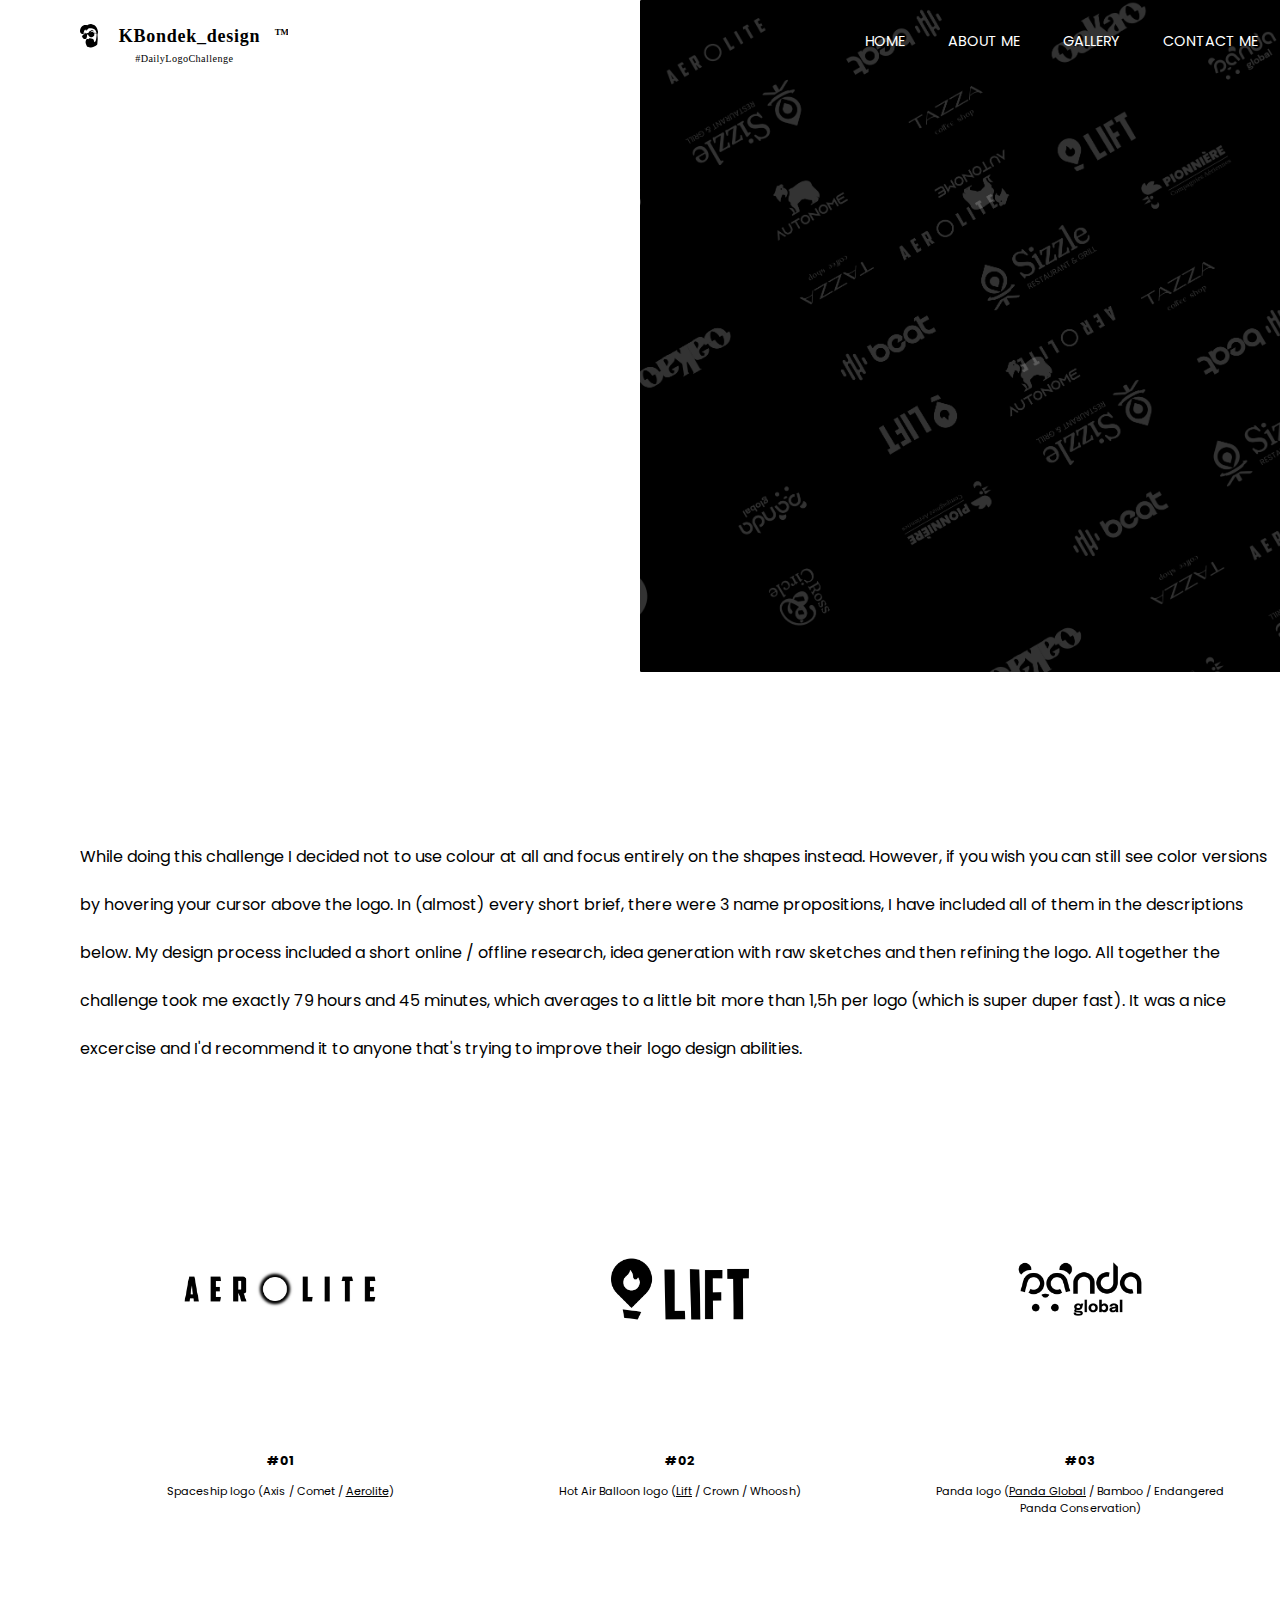
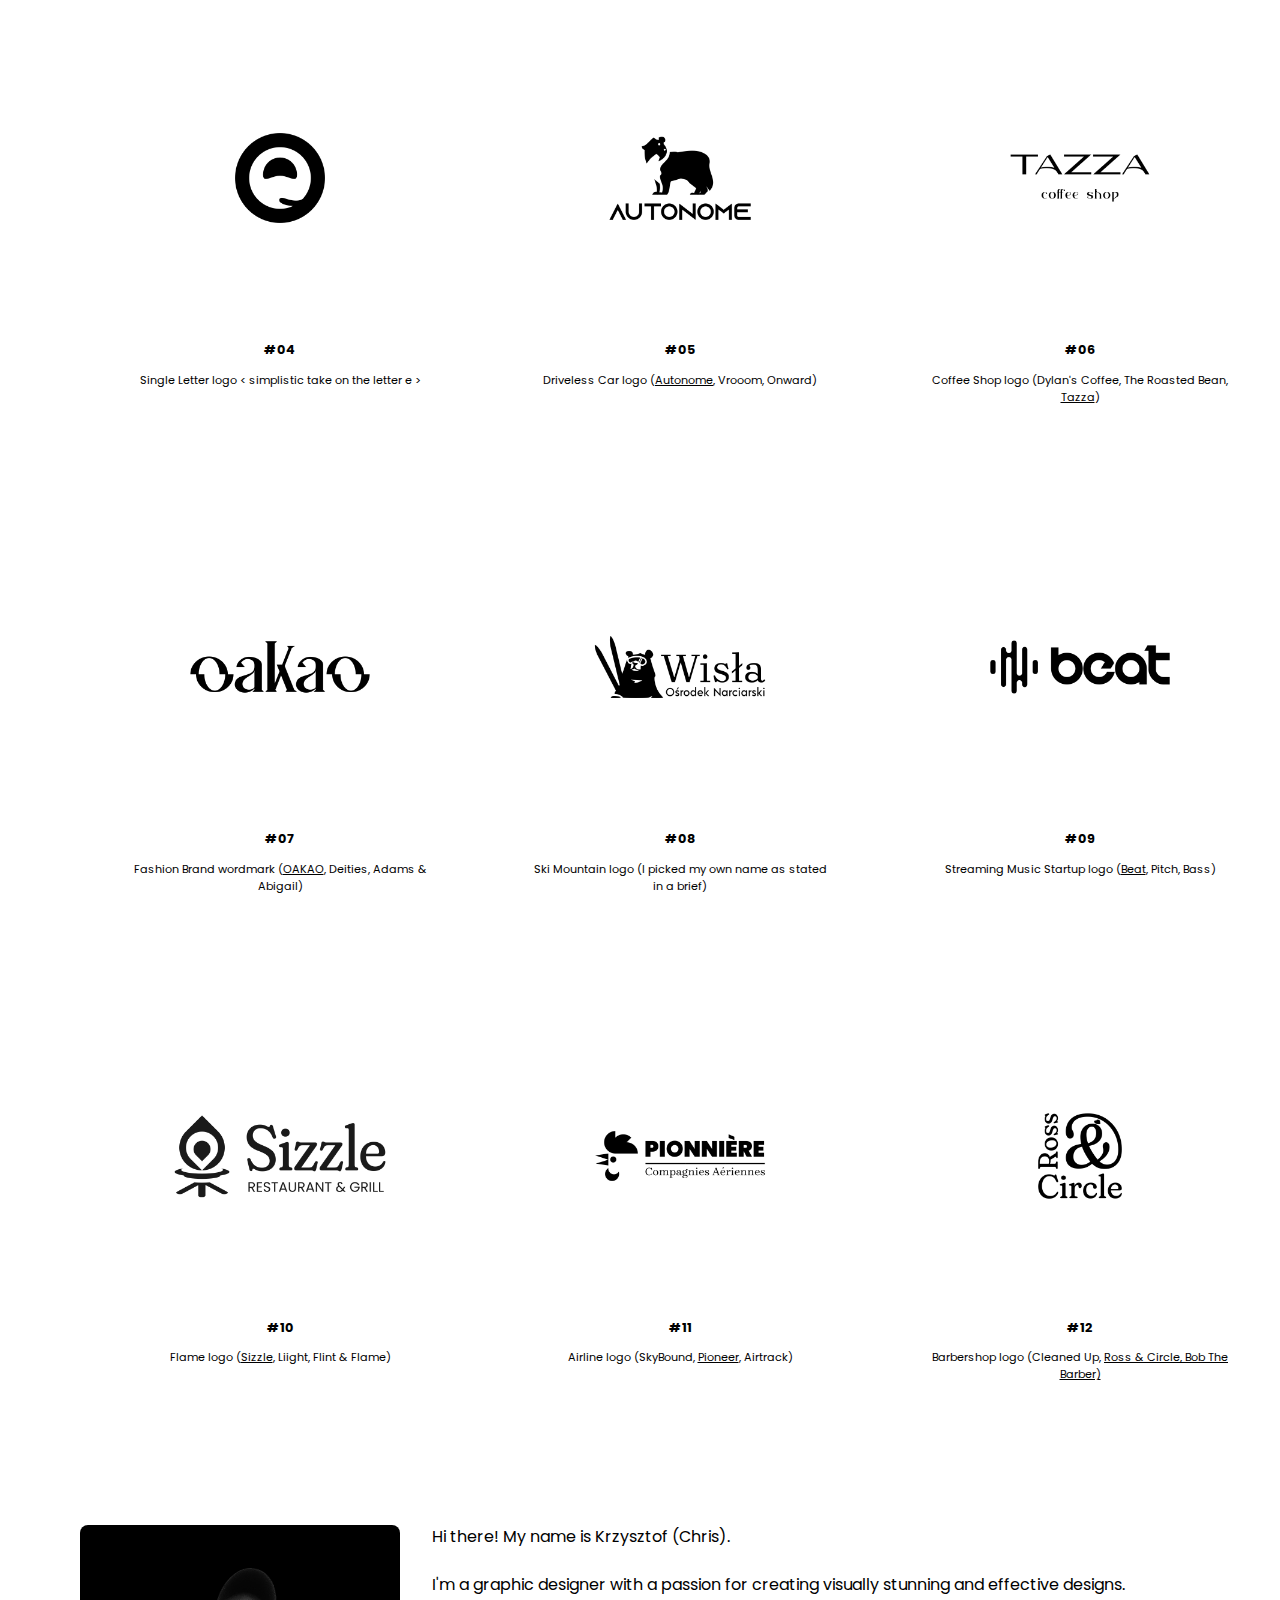
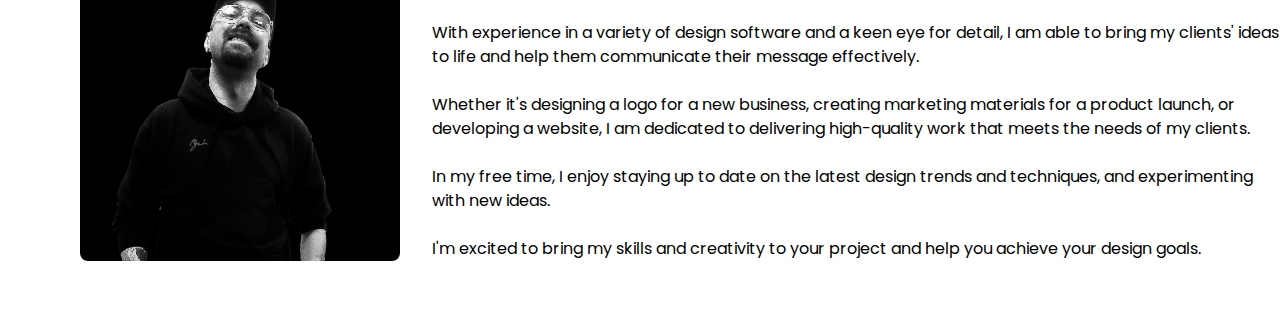
<file: index.html>
<!DOCTYPE html>
<html lang="en">
<head>
    <meta charset="UTF-8">
    <meta http-equiv="X-UA-Compatible" content="IE=edge">
    <meta name="viewport" content="width=device-width, initial-scale=1.0">
    <title>#DailyLogoChallenge by KBondek</title>
    <link rel="preconnect" href="https://fonts.googleapis.com">
<link rel="preconnect" href="https://fonts.gstatic.com" crossorigin>
<link href="https://fonts.googleapis.com/css2?family=Poppins:wght@300;700&display=swap" rel="stylesheet">
    <link rel="stylesheet" href="css/main.css">
</head>
<body>
    <div class="hero-img"></div>
    <div class="wrapper">
        <header>
            <a href="index.html" class="logo"><img src="./assets/main/logo_white.svg" alt="KBondek Logo"></a>
            <a href="index.html" class="logo_black"><img src="./assets/main/logo_black.svg" alt="KBondek Logo"></a>
        
            <nav>
            <svg class="close" viewBox="0 0 33 33" fill="none" xmlns="http://www.w3.org/2000/svg">
                    <path d="M16.5 0.25C13.2861 0.25 10.1443 1.20305 7.47199 2.98862C4.79969 4.77419 2.71689 7.31209 1.48697 10.2814C0.257041 13.2507 -0.0647633 16.518 0.562247 19.6702C1.18926 22.8224 2.73692 25.7179 5.00952 27.9905C7.28213 30.2631 10.1776 31.8108 13.3298 32.4378C16.482 33.0648 19.7493 32.743 22.7186 31.513C25.6879 30.2831 28.2258 28.2003 30.0114 25.528C31.797 22.8557 32.75 19.7139 32.75 16.5C32.75 14.366 32.3297 12.2529 31.5131 10.2814C30.6964 8.30985 29.4994 6.51847 27.9905 5.00952C26.4815 3.50056 24.6902 2.3036 22.7186 1.48696C20.7471 0.670319 18.634 0.25 16.5 0.25ZM20.9038 18.5963C21.0561 18.7473 21.177 18.927 21.2595 19.1251C21.342 19.3231 21.3844 19.5355 21.3844 19.75C21.3844 19.9645 21.342 20.1769 21.2595 20.3749C21.177 20.573 21.0561 20.7527 20.9038 20.9038C20.7527 21.0561 20.573 21.177 20.3749 21.2594C20.1769 21.3419 19.9645 21.3844 19.75 21.3844C19.5355 21.3844 19.3231 21.3419 19.1251 21.2594C18.927 21.177 18.7473 21.0561 18.5963 20.9038L16.5 18.7913L14.4038 20.9038C14.2527 21.0561 14.073 21.177 13.8749 21.2594C13.6769 21.3419 13.4645 21.3844 13.25 21.3844C13.0355 21.3844 12.8231 21.3419 12.6251 21.2594C12.427 21.177 12.2473 21.0561 12.0963 20.9038C11.9439 20.7527 11.8231 20.573 11.7406 20.3749C11.6581 20.1769 11.6156 19.9645 11.6156 19.75C11.6156 19.5355 11.6581 19.3231 11.7406 19.1251C11.8231 18.927 11.9439 18.7473 12.0963 18.5963L14.2088 16.5L12.0963 14.4038C11.7903 14.0978 11.6184 13.6827 11.6184 13.25C11.6184 12.8173 11.7903 12.4022 12.0963 12.0963C12.4023 11.7903 12.8173 11.6184 13.25 11.6184C13.6827 11.6184 14.0978 11.7903 14.4038 12.0963L16.5 14.2088L18.5963 12.0963C18.9023 11.7903 19.3173 11.6184 19.75 11.6184C20.1827 11.6184 20.5978 11.7903 20.9038 12.0963C21.2098 12.4022 21.3817 12.8173 21.3817 13.25C21.3817 13.6827 21.2098 14.0978 20.9038 14.4038L18.7913 16.5L20.9038 18.5963Z" fill="black"/>
            </svg>

            <ul>
                <li><a href="index.html">Home</a></li>
                <li><a href="#about">About me</a></li>
                <li><a href="#gallery">Gallery</a></li>
                <li><a href="contact.html">Contact me</a></li>
            </ul>                
            </nav>

            <svg class="menu" viewBox="0 0 48 32" fill="none" xmlns="http://www.w3.org/2000/svg">
                <path d="M24 32H0V26.6667H24V32ZM48 18.6667H0V13.3333H48V18.6667ZM48 5.33333H24V0H48V5.33333Z" fill="white"/>
                </svg>
        </header>
        
        <section class="hero">
            <h1>My approach to Daily Logo Challenge</h1>

            <p class="subhead">Here you go – my approach to <strong>#DailyLogoChallenge</strong> in 2022.<br>Enjoy.</p>
        


            <svg class="down-arrow" viewBox="0 0 16 132" fill="none" xmlns="http://www.w3.org/2000/svg">
                <path d="M7.29289 131.707C7.68341 132.098 8.31658 132.098 8.7071 131.707L15.0711 125.343C15.4616 124.953 15.4616 124.319 15.0711 123.929C14.6805 123.538 14.0474 123.538 13.6568 123.929L7.99999 129.586L2.34314 123.929C1.95262 123.538 1.31945 123.538 0.928927 123.929C0.538402 124.319 0.538402 124.953 0.928927 125.343L7.29289 131.707ZM7 -4.37114e-08L6.99999 131L8.99999 131L9 4.37114e-08L7 -4.37114e-08Z" fill="black"/>
            </svg>
        </section>

        <section class="short-explanation">
            <p>While doing this challenge I decided not to use colour at all and focus entirely on the shapes instead. However, if you wish you can still see color versions by hovering your cursor above the logo. In (almost) every short brief, there were 3 name propositions, I have included all of them in the descriptions below. My design process included a short online / offline research, idea generation with raw sketches and then refining the logo. All together the challenge took me exactly 79 hours and 45 minutes, which averages to a little bit more than 1,5h per logo (which is super duper fast). It was a nice excercise and I'd recommend it to anyone that's trying to improve their logo design abilities.</p>
        </section>

        <section id="gallery" class="logos">

            <div class="feature">
                <div class="picture">
                    <img src="./assets/daily/001.png">
                    <img src="./assets/daily/001_color.png" class="img-top">
                    <p class="title">#01</p>
                    <a href="./assets/daily/001_color.png" target=_blank><p class="desc">Spaceship logo (Axis / Comet / <u>Aerolite</u>)</p></a></div>
                <div class="picture">
                    <img src="./assets/daily/002.png">
                    <img src="./assets/daily/002_color.png" class="img-top">
                    <p class="title">#02</p>
                    <a href=".assets/daily/002_color.png" target=_blank><p class="desc">Hot Air Balloon logo (<u>Lift</u> / Crown / Whoosh)</p></a></div>
                <div class="picture">
                    <img src="./assets/daily/003.png">
                    <img src="./assets/daily/003_color.png" class="img-top">
                    <p class="title">#03</p>
                    <a href="./assets/daily/003_color.png" target=_blank><p class="desc">Panda logo (<u>Panda Global</u> / Bamboo / Endangered Panda Conservation)</p></a></div>
            </div>

            <div class="feature">
                <div class="picture">
                    <img src="./assets/daily/004.png">
                    <img src="./assets/daily/004_color.png" class="img-top">
                    <p class="title">#04</p>
                    <a href="./assets/daily/004_color.png" target=_blank><p class="desc">Single Letter logo < simplistic take on the letter e ></p></a></div>
                <div class="picture">
                    <img src="./assets/daily/005.png">
                    <img src="./assets/daily/005_color.png" class="img-top">
                    <p class="title">#05</p>
                    <a href="./assets/daily/005_color.png" target=_blank><p class="desc">Driveless Car logo (<u>Autonome</u>, Vrooom, Onward)</p></a></div>
                <div class="picture">
                    <img src="./assets/daily/006.png">
                    <img src="./assets/daily/006_color.png" class="img-top">
                    <p class="title">#06</p>
                    <a href="./assets/daily/006_color.png" target=_blank><p class="desc">Coffee Shop logo (Dylan's Coffee, The Roasted Bean, <u>Tazza</u>)</p></a></div>
            </div>

            <div class="feature">
                <div class="picture">
                    <img src="./assets/daily/007.png">
                    <img src="./assets/daily/007_color.png" class="img-top">
                    <p class="title">#07</p>
                    <a href="./assets/daily/007_color.png" target=_blank><p class="desc">Fashion Brand wordmark (<u>OAKAO</u>, Deities, Adams & Abigail)</p></a></div>
                <div class="picture">
                    <img src="./assets/daily/008.png">
                    <img src="./assets/daily/008_color.png" class="img-top">
                    <p class="title">#08</p>
                    <a href="./assets/daily/008_color.png" target=_blank><p class="desc">Ski Mountain logo (I picked my own name as stated in a brief)</p></a></div>
                <div class="picture">
                    <img src="./assets/daily/009.png">
                    <img src="./assets/daily/009_color.png" class="img-top">
                    <p class="title">#09</p>
                    <a href="./assets/daily/009_color.png" target=_blank><p class="desc">Streaming Music Startup logo (<u>Beat</u>, Pitch, Bass)</p></a></div>
            </div>

            <div class="feature">
                <div class="picture">
                    <img src="./assets/daily/010.png">
                    <img src="./assets/daily/010_color.png" class="img-top">
                    <p class="title">#10</p>
                    <a href="./assets/daily/010_color.png" target=_blank><p class="desc">Flame logo (<u>Sizzle</u>, Liight, Flint & Flame)</p></a></div>
                <div class="picture">
                    <img src="./assets/daily/011.png">
                    <img src="./assets/daily/011_color.png" class="img-top">
                    <p class="title">#11</p>
                    <a href="./assets/daily/011_color.png" target=_blank><p class="desc">Airline logo (SkyBound, <u>Pioneer</u>, Airtrack)</p></a></div>
                <div class="picture">
                    <img src="./assets/daily/012.png">
                    <img src="./assets/daily/012_color.png" class="img-top">
                    <p class="title">#12</p>
                    <a href="./assets/daily/012_color.png" target=_blank><p class="desc">Barbershop logo (Cleaned Up, <u>Ross & Circle, Bob The Barber)</u></p></a></div>
            </div>
        </section>

        <section class="about-me" id="about">

            <div class="photo"><img src="./assets/main/kb_main.png"></div>
            <div class="about"><p>Hi there! My name is Krzysztof (Chris).
                <br><br>I'm a graphic designer with a passion for creating visually stunning and effective designs.
                <br><br>With experience in a variety of design software and a keen eye for detail, I am able to bring my clients' ideas to life and help them communicate their message effectively.
                <br><br>Whether it's designing a logo for a new business, creating marketing materials for a product launch, or developing a website, I am dedicated to delivering high-quality work that meets the needs of my clients.
                <br><br>In my free time, I enjoy staying up to date on the latest design trends and techniques, and experimenting with new ideas.
                <br><br>I'm excited to bring my skills and creativity to your project and help you achieve your design goals.</p></div>

        </section>
    </div>

    <script>
        const menu = document.querySelector('.menu')
            const close = document.querySelector('.close')
            const nav = document.querySelector('nav')

            menu.addEventListener('click', () => {
                nav.classList.add('open-nav')
            })

            close.addEventListener('click', () => {
                nav.classList.remove('open-nav')
            })
    </script>
</body>
</html>
</file>
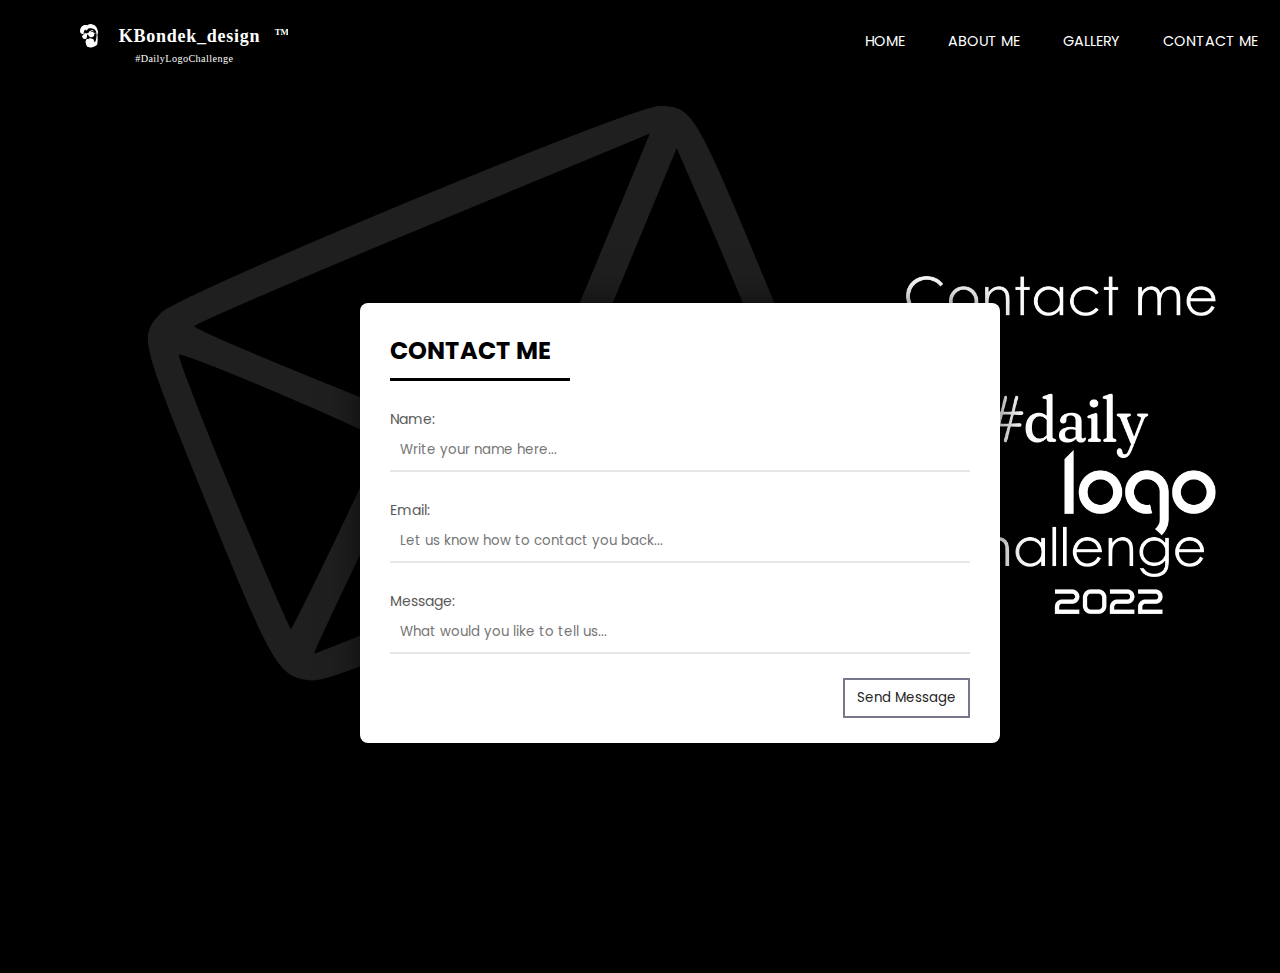
<file: contact.html>
<!DOCTYPE html>
<html lang="en">
<head>
    <meta charset="UTF-8">
    <meta http-equiv="X-UA-Compatible" content="IE=edge">
    <meta name="viewport" content="width=device-width, initial-scale=1.0">
    <title>Contact Form</title>
    <link rel="preconnect" href="https://fonts.googleapis.com">
<link rel="preconnect" href="https://fonts.gstatic.com" crossorigin>
<link href="https://fonts.googleapis.com/css2?family=Poppins:wght@300;700&display=swap" rel="stylesheet">
    <link rel="stylesheet" href="css/main.css">
    <link rel="stylesheet" href="css/contact.css">
</head>
<body>
    <div class="contact-img"></div>
    <div class="wrapper">
        <header>
            <a href="index.html" class="logo"><img src="./assets/main/logo_white.svg" alt="KBondek Logo"></a>
            <a href="index.html" class="logo_black"><img src="./assets/main/logo_white.svg" alt="KBondek Logo"></a>
        
            <nav>
            <svg class="close" viewBox="0 0 33 33" fill="none" xmlns="http://www.w3.org/2000/svg">
                    <path d="M16.5 0.25C13.2861 0.25 10.1443 1.20305 7.47199 2.98862C4.79969 4.77419 2.71689 7.31209 1.48697 10.2814C0.257041 13.2507 -0.0647633 16.518 0.562247 19.6702C1.18926 22.8224 2.73692 25.7179 5.00952 27.9905C7.28213 30.2631 10.1776 31.8108 13.3298 32.4378C16.482 33.0648 19.7493 32.743 22.7186 31.513C25.6879 30.2831 28.2258 28.2003 30.0114 25.528C31.797 22.8557 32.75 19.7139 32.75 16.5C32.75 14.366 32.3297 12.2529 31.5131 10.2814C30.6964 8.30985 29.4994 6.51847 27.9905 5.00952C26.4815 3.50056 24.6902 2.3036 22.7186 1.48696C20.7471 0.670319 18.634 0.25 16.5 0.25ZM20.9038 18.5963C21.0561 18.7473 21.177 18.927 21.2595 19.1251C21.342 19.3231 21.3844 19.5355 21.3844 19.75C21.3844 19.9645 21.342 20.1769 21.2595 20.3749C21.177 20.573 21.0561 20.7527 20.9038 20.9038C20.7527 21.0561 20.573 21.177 20.3749 21.2594C20.1769 21.3419 19.9645 21.3844 19.75 21.3844C19.5355 21.3844 19.3231 21.3419 19.1251 21.2594C18.927 21.177 18.7473 21.0561 18.5963 20.9038L16.5 18.7913L14.4038 20.9038C14.2527 21.0561 14.073 21.177 13.8749 21.2594C13.6769 21.3419 13.4645 21.3844 13.25 21.3844C13.0355 21.3844 12.8231 21.3419 12.6251 21.2594C12.427 21.177 12.2473 21.0561 12.0963 20.9038C11.9439 20.7527 11.8231 20.573 11.7406 20.3749C11.6581 20.1769 11.6156 19.9645 11.6156 19.75C11.6156 19.5355 11.6581 19.3231 11.7406 19.1251C11.8231 18.927 11.9439 18.7473 12.0963 18.5963L14.2088 16.5L12.0963 14.4038C11.7903 14.0978 11.6184 13.6827 11.6184 13.25C11.6184 12.8173 11.7903 12.4022 12.0963 12.0963C12.4023 11.7903 12.8173 11.6184 13.25 11.6184C13.6827 11.6184 14.0978 11.7903 14.4038 12.0963L16.5 14.2088L18.5963 12.0963C18.9023 11.7903 19.3173 11.6184 19.75 11.6184C20.1827 11.6184 20.5978 11.7903 20.9038 12.0963C21.2098 12.4022 21.3817 12.8173 21.3817 13.25C21.3817 13.6827 21.2098 14.0978 20.9038 14.4038L18.7913 16.5L20.9038 18.5963Z" fill="black"/>
            </svg>

            <ul>
                <li><a href="index.html">Home</a></li>
                <li><a href="index.html">About me</a></li>
                <li><a href="index.html">Gallery</a></li>
                <li><a href="contact.html">Contact me</a></li>
            </ul>                
            </nav>

            <svg class="menu" viewBox="0 0 48 32" fill="none" xmlns="http://www.w3.org/2000/svg">
                <path d="M24 32H0V26.6667H24V32ZM48 18.6667H0V13.3333H48V18.6667ZM48 5.33333H24V0H48V5.33333Z" fill="white"/>
                </svg>
        </header>
        
        <section>


          <form action="https://formsubmit.co/2852321559a9613d0a623d5963b82505" method="POST" class="form">
            <h2>CONTACT ME</h2>
            <p type="Name:"><input name="name" placeholder="Write your name here..." required></input></p>
            <p type="Email:"><input name="email" placeholder="Let us know how to contact you back..." required></input></p>
            <p type="Message:"><input name="message" placeholder="What would you like to tell us..." required></input></p>
            <button>Send Message</button>
          </form>

        </section>
       
    </div>

    <script>
        const menu = document.querySelector('.menu')
            const close = document.querySelector('.close')
            const nav = document.querySelector('nav')

            menu.addEventListener('click', () => {
                nav.classList.add('open-nav')
            })

            close.addEventListener('click', () => {
                nav.classList.remove('open-nav')
            })
    </script>
</body>
</html>
</file>
<file: css/main.css>
body {
  margin: 1.5em;
  font-family: "Poppins", sans-serif;
}

a {
  text-decoration: none;
  font-size: 1.3rem;
}

.hero-img {
  position: absolute;
  top: 0;
  left: 0;
  background: url("../assets/main/hero.png");
  background-size: cover;
  background-position-x: 0%;
  background-position-y: 20%;
  width: 100%;
  height: 100vh;
  z-index: -1;
  -webkit-animation: introLoad 2s forwards;
          animation: introLoad 2s forwards;
}

.contact-img {
  position: absolute;
  top: 0;
  left: 0;
  background: url("../assets/main/contact.png");
  background-size: cover;
  background-position-x: 0%;
  background-position-y: 20%;
  width: 100%;
  height: 100vh;
  z-index: -1;
  -webkit-animation: introLoad 2s forwards;
          animation: introLoad 2s forwards;
}

.logo img {
  width: 10em;
}

.logo_black {
  display: none;
}

nav {
  position: fixed;
  right: 0;
  top: 0;
  background: white;
  height: 100vh;
  width: 50%;
  z-index: 2;
  text-transform: uppercase;
  transform: translateX(100%);
  transition: transform 0.5s ease-in-out;
}
nav ul {
  list-style-type: none;
  padding: 0;
  margin-top: 8em;
}
nav ul a {
  color: black;
  padding: 0.75em 2em;
  display: block;
  width: 100%;
}
nav ul a:hover {
  background: rgb(243, 243, 243);
}
nav .close {
  float: right;
  margin: 2em;
  width: 2.5em;
}

header {
  display: flex;
  justify-content: space-between;
}
header svg {
  width: 3em;
  margin-top: -0.6em;
  cursor: pointer;
}

h1 {
  font-size: 3rem;
  margin-top: 2em;
  line-height: 3.3rem;
}

.subhead {
  font-size: 1.4rem;
  margin-bottom: 5em;
}

section.hero {
  color: white;
  height: 90vh;
  -webkit-animation: moveDown 1s ease-in-out forwards;
          animation: moveDown 1s ease-in-out forwards;
  opacity: 0;
}
section.hero .down-arrow {
  stroke: white;
  position: absolute;
  bottom: 8em;
  width: 1em;
  animation: moveArrow 1s alternate-reverse infinite;
}
section.hero .down-arrow path {
  fill: white;
}

.short-explanation p {
  margin-top: 5rem;
  width: 100%;
}

.logos img {
  width: 100%;
}
.logos p {
  width: 100%;
}
.logos a {
  color: black;
}
.logos .title {
  text-align: center;
  font-weight: bold;
  font-size: 0.8rem;
}
.logos .desc {
  text-align: center;
  font-size: 0.7rem;
}
.logos .picture {
  position: relative;
  display: inline-block;
  margin: 50px;
}
.logos .picture .img-top {
  display: none;
  position: absolute;
  top: 0;
  left: 0;
  z-index: 99;
}
.logos .picture:hover .img-top {
  display: inline;
}

.open-nav {
  transform: translateX(0);
}

section.about-me {
  line-height: 1.5em;
  height: 100vh;
}
section.about-me img {
  width: 100%;
  -o-object-fit: cover;
     object-fit: cover;
  height: 20em;
  margin-top: 5em;
  border-radius: 0.5em;
}
section.about-me p {
  margin-top: 3em;
  margin-bottom: 5em;
}

@media only screen and (min-width: 680px) {
  body {
    margin: 1.5em 5em;
    font-family: "Poppins", sans-serif;
  }
}
@media only screen and (min-width: 920px) {
  .menu {
    display: none;
  }
  nav {
    transform: translateX(0);
    position: unset;
    display: block;
    width: auto;
    height: auto;
    background: none;
  }
  nav svg.close {
    display: none;
  }
  nav ul {
    display: flex;
    margin: 0;
  }
  nav ul a {
    color: white;
    padding: 0.5em 1.5em;
    font-size: 0.9rem;
  }
  nav ul a:hover {
    background: none;
    text-decoration: underline;
  }
  .hero-img {
    left: unset;
    right: 0;
    width: 50%;
    height: 42em;
  }
  .logo {
    display: none;
  }
  .logo_black {
    display: block;
  }
  .logo_black img {
    width: 10em;
  }
  section.hero {
    color: black;
    height: auto;
    width: 45%;
    margin-bottom: 16em;
  }
  section.hero h1 {
    font-size: 2.3rem;
  }
  section.hero .subhead {
    font-size: 1rem;
  }
  section.hero svg.down-arrow {
    stroke: black;
    position: unset;
  }
  section.hero svg.down-arrow path {
    fill: black;
  }
  .short-explanation {
    margin-top: 18em;
    line-height: 3rem;
  }
  .logos .feature {
    display: flex;
    flex: 100%;
  }
  .logos .feature a {
    color: black;
  }
  .logos .feature img {
    vertical-align: middle;
    width: 100%;
  }
  section.about-me {
    display: flex;
    height: 50vh;
  }
  section.about-me img {
    width: 20em;
    -o-object-fit: cover;
       object-fit: cover;
    height: 21em;
    margin-top: 5em;
    border-radius: 0.5em;
  }
  section.about-me p {
    margin-top: 5em;
    margin-left: 2em;
  }
}
@media only screen and (min-width: 1200px) {
  .wrapper {
    width: 1200px;
    margin: 0 auto;
  }
}
@-webkit-keyframes introLoad {
  from {
    -webkit-clip-path: polygon(0 0, 100% 0, 100% 0, 0 0);
            clip-path: polygon(0 0, 100% 0, 100% 0, 0 0);
  }
  to {
    -webkit-clip-path: polygon(0 0, 100% 0, 100% 100%, 0 100%);
            clip-path: polygon(0 0, 100% 0, 100% 100%, 0 100%);
  }
}
@keyframes introLoad {
  from {
    -webkit-clip-path: polygon(0 0, 100% 0, 100% 0, 0 0);
            clip-path: polygon(0 0, 100% 0, 100% 0, 0 0);
  }
  to {
    -webkit-clip-path: polygon(0 0, 100% 0, 100% 100%, 0 100%);
            clip-path: polygon(0 0, 100% 0, 100% 100%, 0 100%);
  }
}
@-webkit-keyframes moveArrow {
  from {
    transform: translateY(-30px);
  }
  to {
    transform: translateY(0);
  }
}
@keyframes moveArrow {
  from {
    transform: translateY(-30px);
  }
  to {
    transform: translateY(0);
  }
}
@-webkit-keyframes moveDown {
  from {
    transform: translateY(-100px);
  }
  to {
    transform: translateY(0);
    opacity: 1;
  }
}
@keyframes moveDown {
  from {
    transform: translateY(-100px);
  }
  to {
    transform: translateY(0);
    opacity: 1;
  }
}/*# sourceMappingURL=main.css.map */
</file>
<file: css/contact.css>
body {
  background-color: #000;
}

.form {
  width: 40em;
  height: 440px;
  background: #ffffff;
  border-radius: 8px;
  box-shadow: 0 0 40px -10px #000;
  margin: calc(50vh - 220px) auto;
  padding: 20px 30px;
  max-width: calc(100vw - 40px);
  box-sizing: border-box;
  font-family: "Poppins", sans-serif;
  position: relative;
}

h2 {
  margin: 10px 0;
  padding-bottom: 10px;
  width: 180px;
  color: #000000;
  border-bottom: 3px solid #000000;
}

input {
  width: 100%;
  padding: 10px;
  box-sizing: border-box;
  background: none;
  outline: none;
  resize: none;
  border: 0;
  font-family: "Poppins", sans-serif;
  transition: all 0.3s;
  border-bottom: 2px solid #e7e7e7;
}

input:focus {
  border-bottom: 2px solid #474747;
}

p:before {
  content: attr(type);
  display: block;
  margin: 28px 0 0;
  font-size: 14px;
  color: #5a5a5a;
}

button {
  float: right;
  padding: 8px 12px;
  margin: 8px 0 0;
  font-family: "Poppins", sans-serif;
  border: 2px solid #78788c;
  background: 0;
  color: #252525;
  cursor: pointer;
  transition: all 0.3s;
}

button:hover {
  background: #252525;
  color: #fff;
}

span {
  margin: 0 5px 0 15px;
}/*# sourceMappingURL=contact.css.map */
</file>
